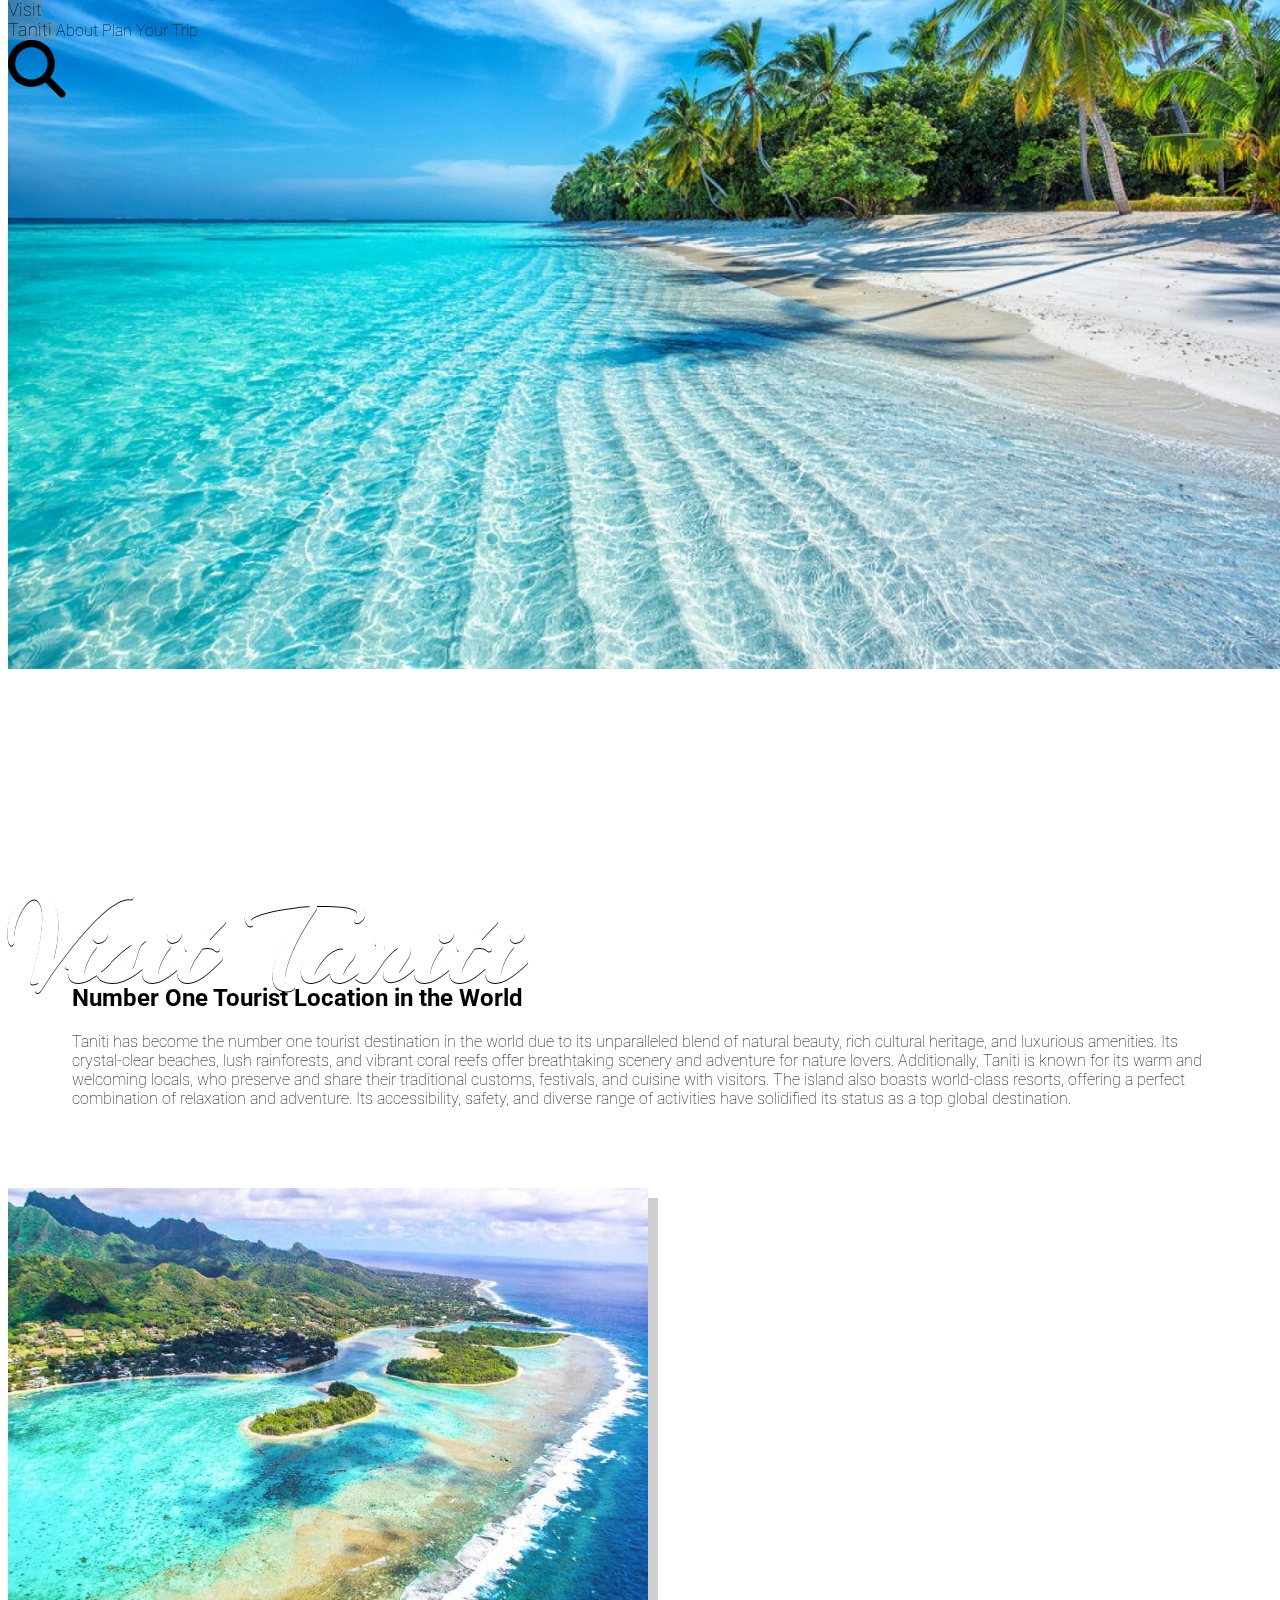
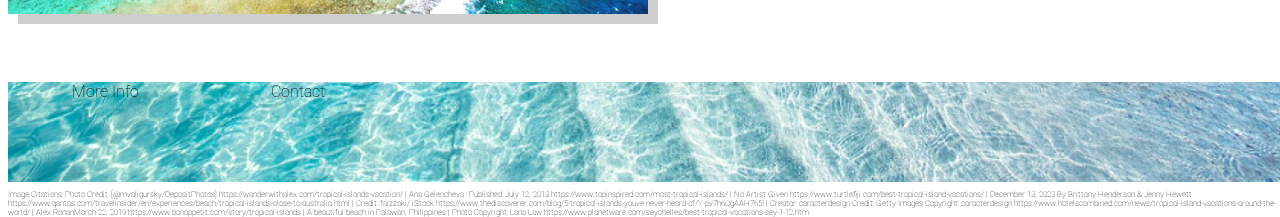
<file: index.html>
<!DOCTYPE html>
<html>
    <head>

        <meta charset="UTF-8" content="Visit Taniti">
        <meta name="viewport" content="width=device-width, initial-scale=1, shrink-to-fit=no">
        <title>Visit Taniti</title>

        <!-- font awesome -->
        <link rel="stylesheet" href="https://cdnjs.cloudflare.com/ajax/libs/font-awesome/4.7.0/css/font-awesome.min.css">

        <!-- bootstrap CDN --> 
        <link href="https://cdn.jsdelivr.net/npm/bootstrap@5.1.3/dist/css/bootstrap.min.css" 
        rel="stylesheet" crossorigin="anonymous"
        integrity="sha384-1BmE4kWBq78iYhFldvKuhfTAU6auU8tT94WrHftjDbrCEXSU1oBoqyl2QvZ6jIW3">

        <!-- styles -->
        <link rel="stylesheet" href="styles.css">
        <link href="https://fonts.googleapis.com/css2?family=Arizonia&display=swap" rel="stylesheet">
        <link rel="stylesheet" href="https://fonts.googleapis.com/css2?family=Roboto:wght@400;700&display=swap">



    </head>
    <body>

        <section class="container-fluid page-container">
            <nav class="row d-flex align-items-center navigation-container">
                <a href="index.html" class="col-2 d-flex justify-content-center  align-items-center nav-item-left active" id="navigation-item">
                    Visit<br>Taniti
                </a>
                <a href="about.html" class="col-2 d-flex justify-content-center align-items-center" id="navigation-item">
                    About
                </a>
                <a href="plan-your-trip.html" class="col-2 d-flex justify-content-center align-items-center" id="navigation-item">
                    Plan Your Trip
                </a> 
                <div class="col-6 d-flex justify-content-end nav-right-item">
                    <svg id="icon" xmlns="http://www.w3.org/2000/svg" viewBox="0 0 512 512"><!--!Font Awesome Free 6.6.0 by @fontawesome - https://fontawesome.com License - https://fontawesome.com/license/free Copyright 2024 Fonticons, Inc.-->
                        <path d="M416 208c0 45.9-14.9 88.3-40 122.7L502.6 457.4c12.5 12.5 12.5 32.8 0 45.3s-32.8 12.5-45.3 0L330.7 376c-34.4 25.2-76.8 40-122.7 40C93.1 416 0 322.9 0 208S93.1 0 208 0S416 93.1 416 208zM208 352a144 144 0 1 0 0-288 144 144 0 1 0 0 288z"/>
                    </svg>
                </div>
            </nav>
            <header class="row header-container">
                <img class="header-image" src="Assets/Images/taniti-two.jpg" alt="Tropical island beach"/>
                <h1 class="col-12 d-flex justify-content-center align-items-center header-title">Visit Taniti</h1>
            </header>

            <section class="row d-flex align-items-center content-container">
                <div class="col-md-6 d-flex justify-content-center align-items-center main-content">
                    <div class="row">
                        <h2 class="col-12">Number One Tourist Location in the World</h2>
                        <p class="col-12">
                            Taniti has become the number one tourist destination in the world due to its 
                            unparalleled blend of natural beauty, rich cultural heritage, and luxurious 
                            amenities. Its crystal-clear beaches, lush rainforests, and vibrant coral reefs 
                            offer breathtaking scenery and adventure for nature lovers. Additionally, 
                            Taniti is known for its warm and welcoming locals, who preserve and share 
                            their traditional customs, festivals, and cuisine with visitors. The island 
                            also boasts world-class resorts, offering a perfect combination of relaxation 
                            and adventure. Its accessibility, safety, and diverse range of activities 
                            have solidified its status as a top global destination.
                        </p>
                    </div>

                </div>
                <div class="col-md-6 d-flex justify-content-center align-items-center image-content">
                    <img src="Assets/Images/Taniti-three.jpg" alt="sky view of island beach"/>
                </div>

            </section>
            <footer class="row  align-items-center secondary-nav">
                <a class="col-6 d-flex justify-content-start" href="about.html">
                    More Info
                </a>
                <a class="col-6 d-flex justify-content-end" href="plan-your-trip.html">
                    Contact
                </a>

            </footer>
            <p class="col-12 d-flex align-items-end citations">Image Citations: Photo Credit: [@mvaligursky/DepositPhotos] https://wanderwithalex.com/tropical-islands-vacation/ | 
                Ana Gelencheva : Published: July 12, 2013 https://www.topinspired.com/most-tropical-islands/ | 
                No Artist Given https://www.turtlefiji.com/best-tropical-island-vacations/ | 
                December 13, 2023 By Brittany Henderson & Jenny Hewett https://www.qantas.com/travelinsider/en/experiences/beach/tropical-islands-close-to-australia.html | 
                Credit: faizzaki/ iStock https://www.thediscoverer.com/blog/5-tropical-islands-youve-never-heard-of/Y-pv7h6QgAAH765I | 
                Creator: caracterdesign Credit: Getty Images Copyright: caracterdesign https://www.hotelscombined.com/news/tropical-island-vacations-around-the-world/ | 
                Alex RonanMarch 22, 2019 https://www.bonappetit.com/story/tropical-islands | 
                A beautiful beach in Palawan, Philippines | Photo Copyright: Lana Law https://www.planetware.com/seychelles/best-tropical-vacations-sey-1-12.htm
            </p>
        </section>

    </body>
</html>
</file>
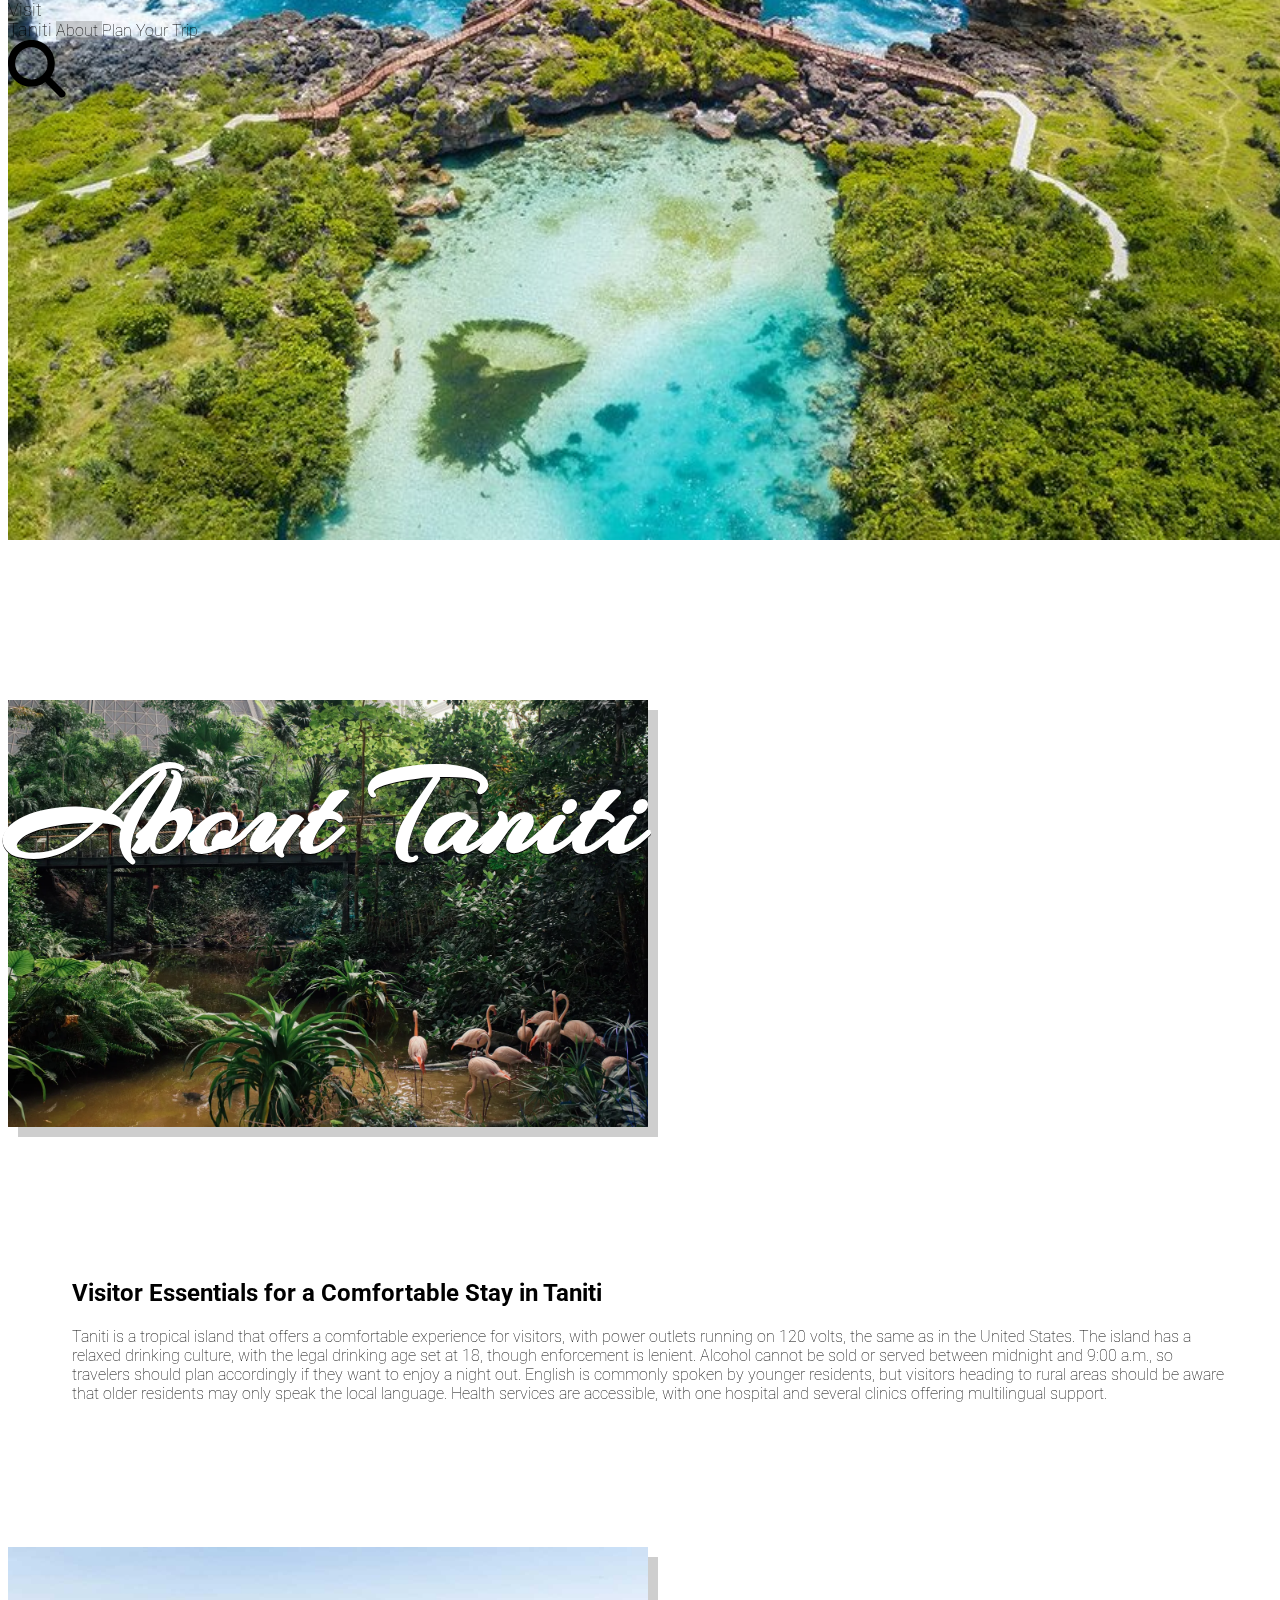
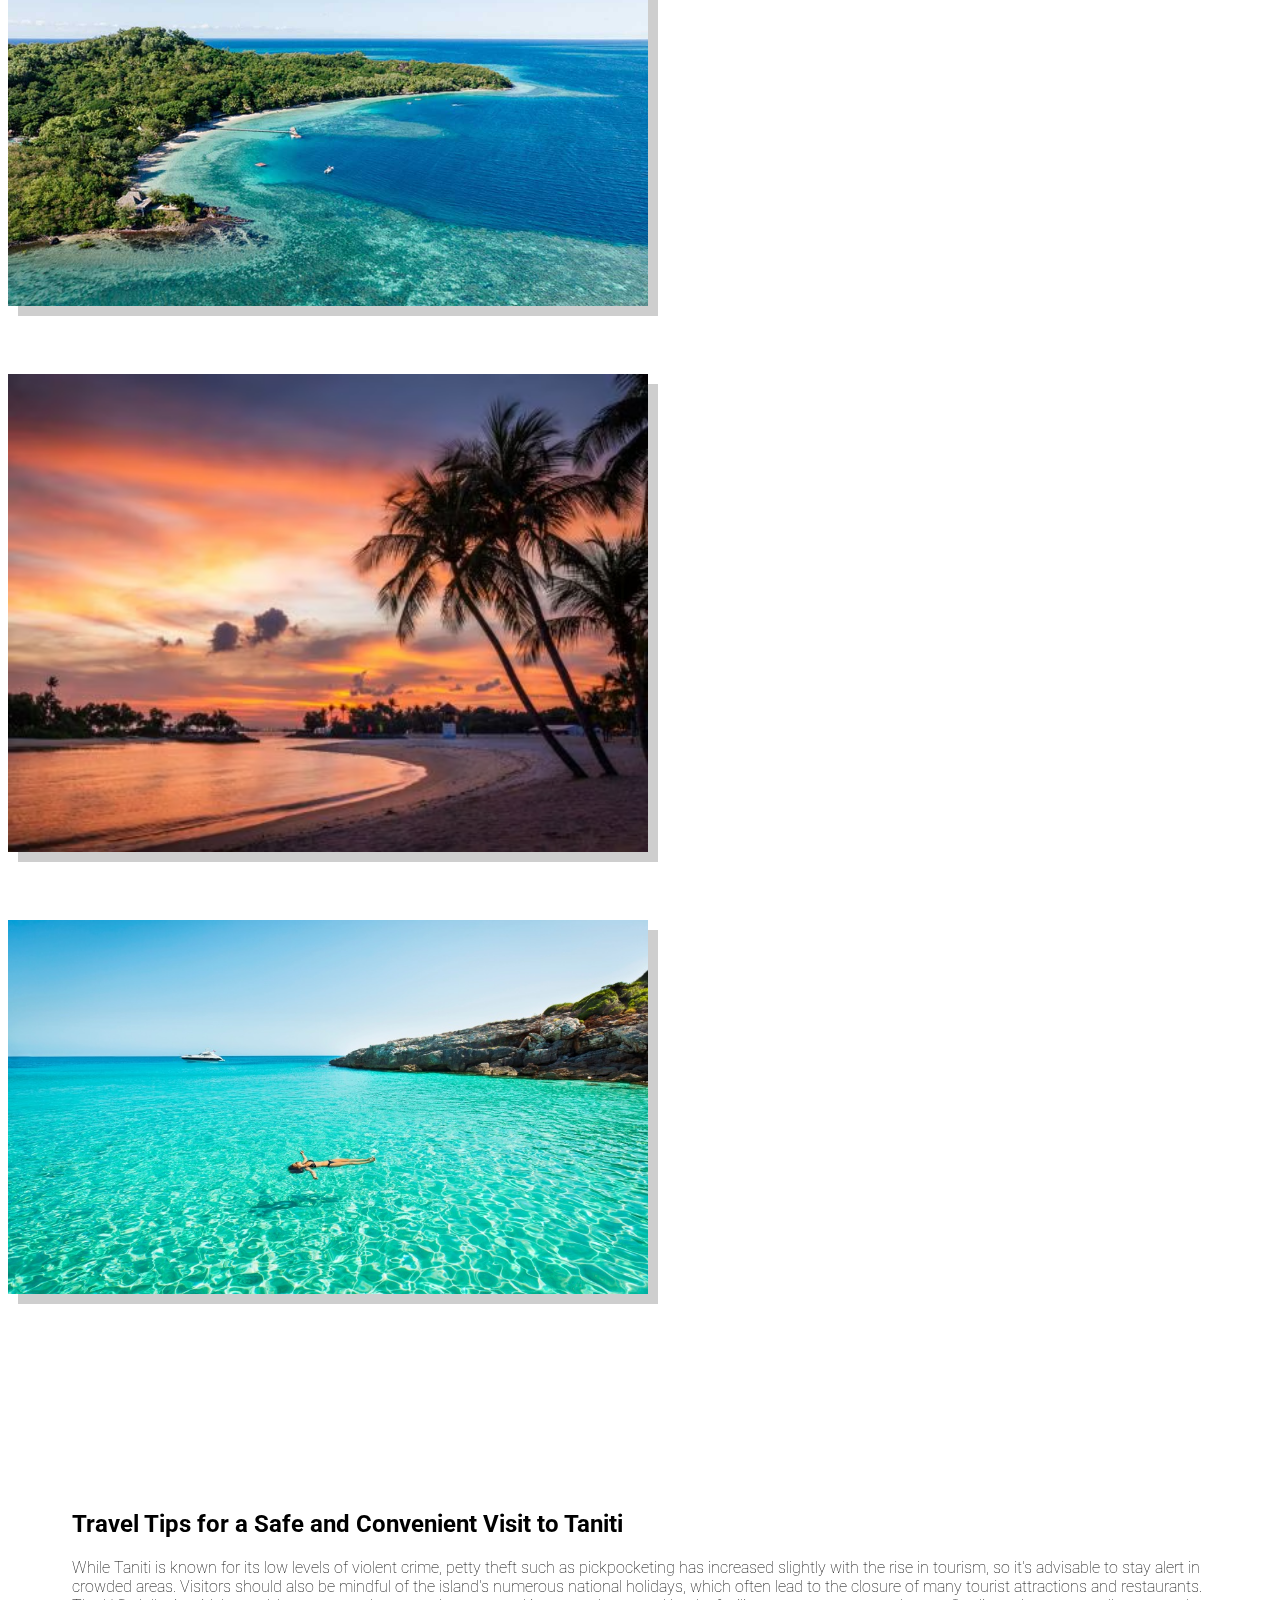
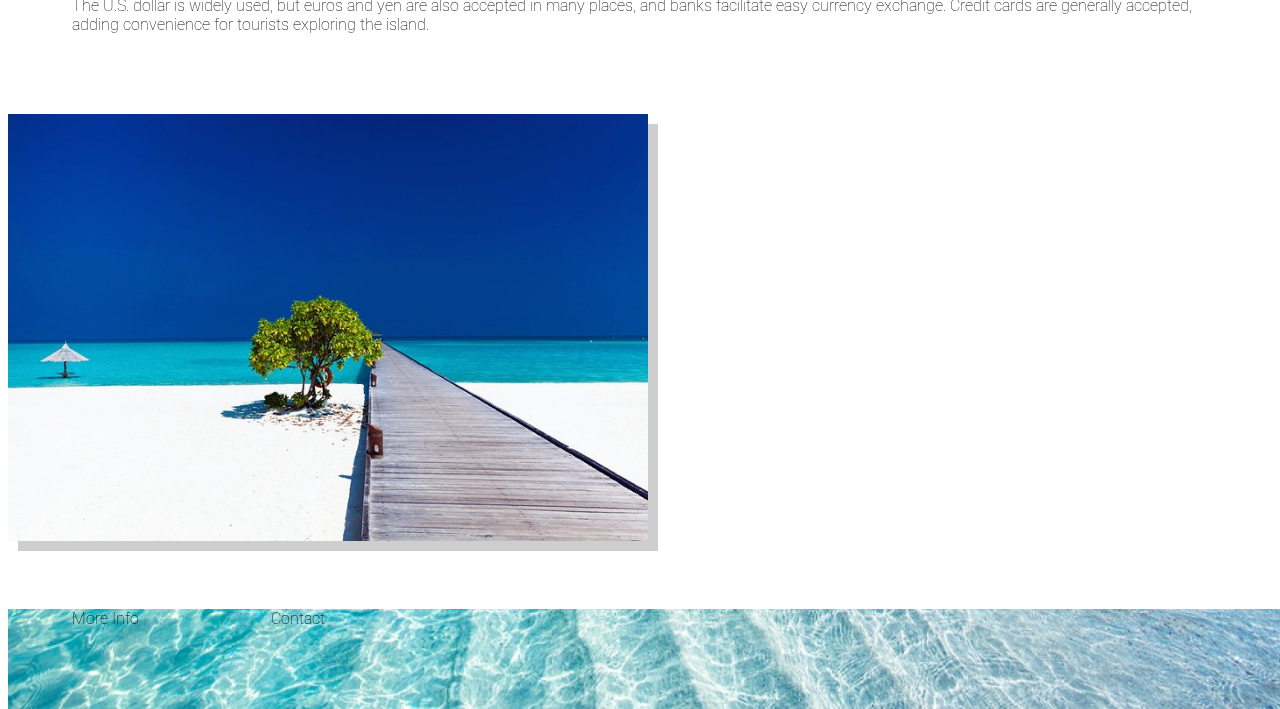
<file: about.html>
<!DOCTYPE html>
<html>
    <head>

        <meta charset="UTF-8" content="Visit Taniti">
        <meta name="viewport" content="width=device-width, initial-scale=1, shrink-to-fit=no">
        <title>About Taniti</title>

        <!-- font awesome -->
        <link rel="stylesheet" href="https://cdnjs.cloudflare.com/ajax/libs/font-awesome/4.7.0/css/font-awesome.min.css">

        <!-- bootstrap CDN --> 
        <link href="https://cdn.jsdelivr.net/npm/bootstrap@5.1.3/dist/css/bootstrap.min.css" 
        rel="stylesheet" crossorigin="anonymous"
        integrity="sha384-1BmE4kWBq78iYhFldvKuhfTAU6auU8tT94WrHftjDbrCEXSU1oBoqyl2QvZ6jIW3">

        <!-- styles -->
        <link rel="stylesheet" href="styles.css">
        <link href="https://fonts.googleapis.com/css2?family=Arizonia&display=swap" rel="stylesheet">
        <link rel="stylesheet" href="https://fonts.googleapis.com/css2?family=Roboto:wght@400;700&display=swap">


    </head>
    <body>

        <section class="container-fluid page-container">
            <nav class="row d-flex align-items-center navigation-container">
                <a href="index.html" class="col-2 d-flex justify-content-center  align-items-center nav-item-left" id="navigation-item">
                    Visit<br>Taniti
                </a>
                <a href="about.html" class="col-2 d-flex justify-content-center align-items-center active" id="navigation-item">
                    About
                </a>
                <a href="plan-your-trip.html" class="col-2 d-flex justify-content-center align-items-center" id="navigation-item">
                    Plan Your Trip
                </a> 
                <div class="col-6 d-flex justify-content-end nav-right-item">
                    <svg id="icon" xmlns="http://www.w3.org/2000/svg" viewBox="0 0 512 512"><!--!Font Awesome Free 6.6.0 by @fontawesome - https://fontawesome.com License - https://fontawesome.com/license/free Copyright 2024 Fonticons, Inc.-->
                        <path d="M416 208c0 45.9-14.9 88.3-40 122.7L502.6 457.4c12.5 12.5 12.5 32.8 0 45.3s-32.8 12.5-45.3 0L330.7 376c-34.4 25.2-76.8 40-122.7 40C93.1 416 0 322.9 0 208S93.1 0 208 0S416 93.1 416 208zM208 352a144 144 0 1 0 0-288 144 144 0 1 0 0 288z"/>
                    </svg>
                </div>
            </nav>
            <header class="row header-container-alt">
                <img class="header-image-alt" src="Assets/Images/taniti-four.jpg" alt="sky view of tropical beach"/>
                <h1 class="col-12 d-flex justify-content-center align-items-center header-title-alt">About Taniti</h1>
            </header>

            <section class="content-container-container">
                <section class="row content-container-alt d-flex align-items-center">

                    <div class="col-md-6 d-flex justify-content-center align-items-center image-content">
                        <img src="Assets/Images/taniti-six.webp" alt="sky view of island beach"/>
                    </div>
                    
                    <div class="col-md-6 d-flex justify-content-center align-items-center main-content-alt">
                        <div class="row">
                            <h2 class="col-12">Visitor Essentials for a Comfortable Stay in Taniti</h2>
                            <p class="col-12">
                                Taniti is a tropical island that offers a comfortable experience for visitors, 
                                with power outlets running on 120 volts, the same as in the United States. The 
                                island has a relaxed drinking culture, with the legal drinking age set at 18, 
                                though enforcement is lenient. Alcohol cannot be sold or served between 
                                midnight and 9:00 a.m., so travelers should plan accordingly if they want to 
                                enjoy a night out. English is commonly spoken by younger residents, but 
                                visitors heading to rural areas should be aware that older residents may only 
                                speak the local language. Health services are accessible, with one hospital 
                                and several clinics offering multilingual support.
                            </p>
                        </div>
    
                    </div>
    
    
                </section>
    
                <section class="row content-container-alt">
    
                    <div class="col-md-4 d-flex justify-content-center align-items-center image-content">
                        <img id="middle-image" src="Assets/Images/taniti-one.jpg" alt="sky view of island beach"/>
                    </div>
                    
    
                    <div class="col-md-4 d-flex justify-content-center align-items-center image-content">
                        <img id="middle-image" src="Assets/Images/taniti-five.avif" alt="sky view of island beach"/>
                    </div>
    
                    <div class="col-md-4 d-flex justify-content-center align-items-center image-content">
                        <img id="middle-image" src="Assets/Images/taniti-seven.jpg" alt="sky view of island beach"/>
                    </div>
    
                </section>
                
                <section class="row content-container-alt">
                    
                    <div class="col-md-6 d-flex justify-content-center align-items-center main-content-alt">
                        <div class="row">
                            <h2 class="col-12">Travel Tips for a Safe and Convenient Visit to Taniti</h2>
                            <p class="col-12">
                                While Taniti is known for its low levels of violent crime, petty theft such as 
                                pickpocketing has increased slightly with the rise in tourism, so it's advisable 
                                to stay alert in crowded areas. Visitors should also be mindful of the island's 
                                numerous national holidays, which often lead to the closure of many tourist 
                                attractions and restaurants. The U.S. dollar is widely used, but euros and yen are 
                                also accepted in many places, and banks facilitate easy currency exchange. Credit 
                                cards are generally accepted, adding convenience for tourists exploring the island.
                            </p>
                        </div>
    
                    </div>
                    <div class="col-md-6 d-flex justify-content-center align-items-center image-content">
                        <img src="Assets/Images/taniti-eight.jpg" alt="sky view of island beach"/>
                    </div>
    
                </section>

            </section>


            <footer class="row d-flex align-items-center secondary-nav">
                <a class="col-6 d-flex justify-content-start" href="about.html">
                    More Info
                </a>
                <a class="col-6 d-flex justify-content-end" href="plan-your-trip.html">
                    Contact
                </a>
            </footer>
        </section>

    </body>
</html>
</file>
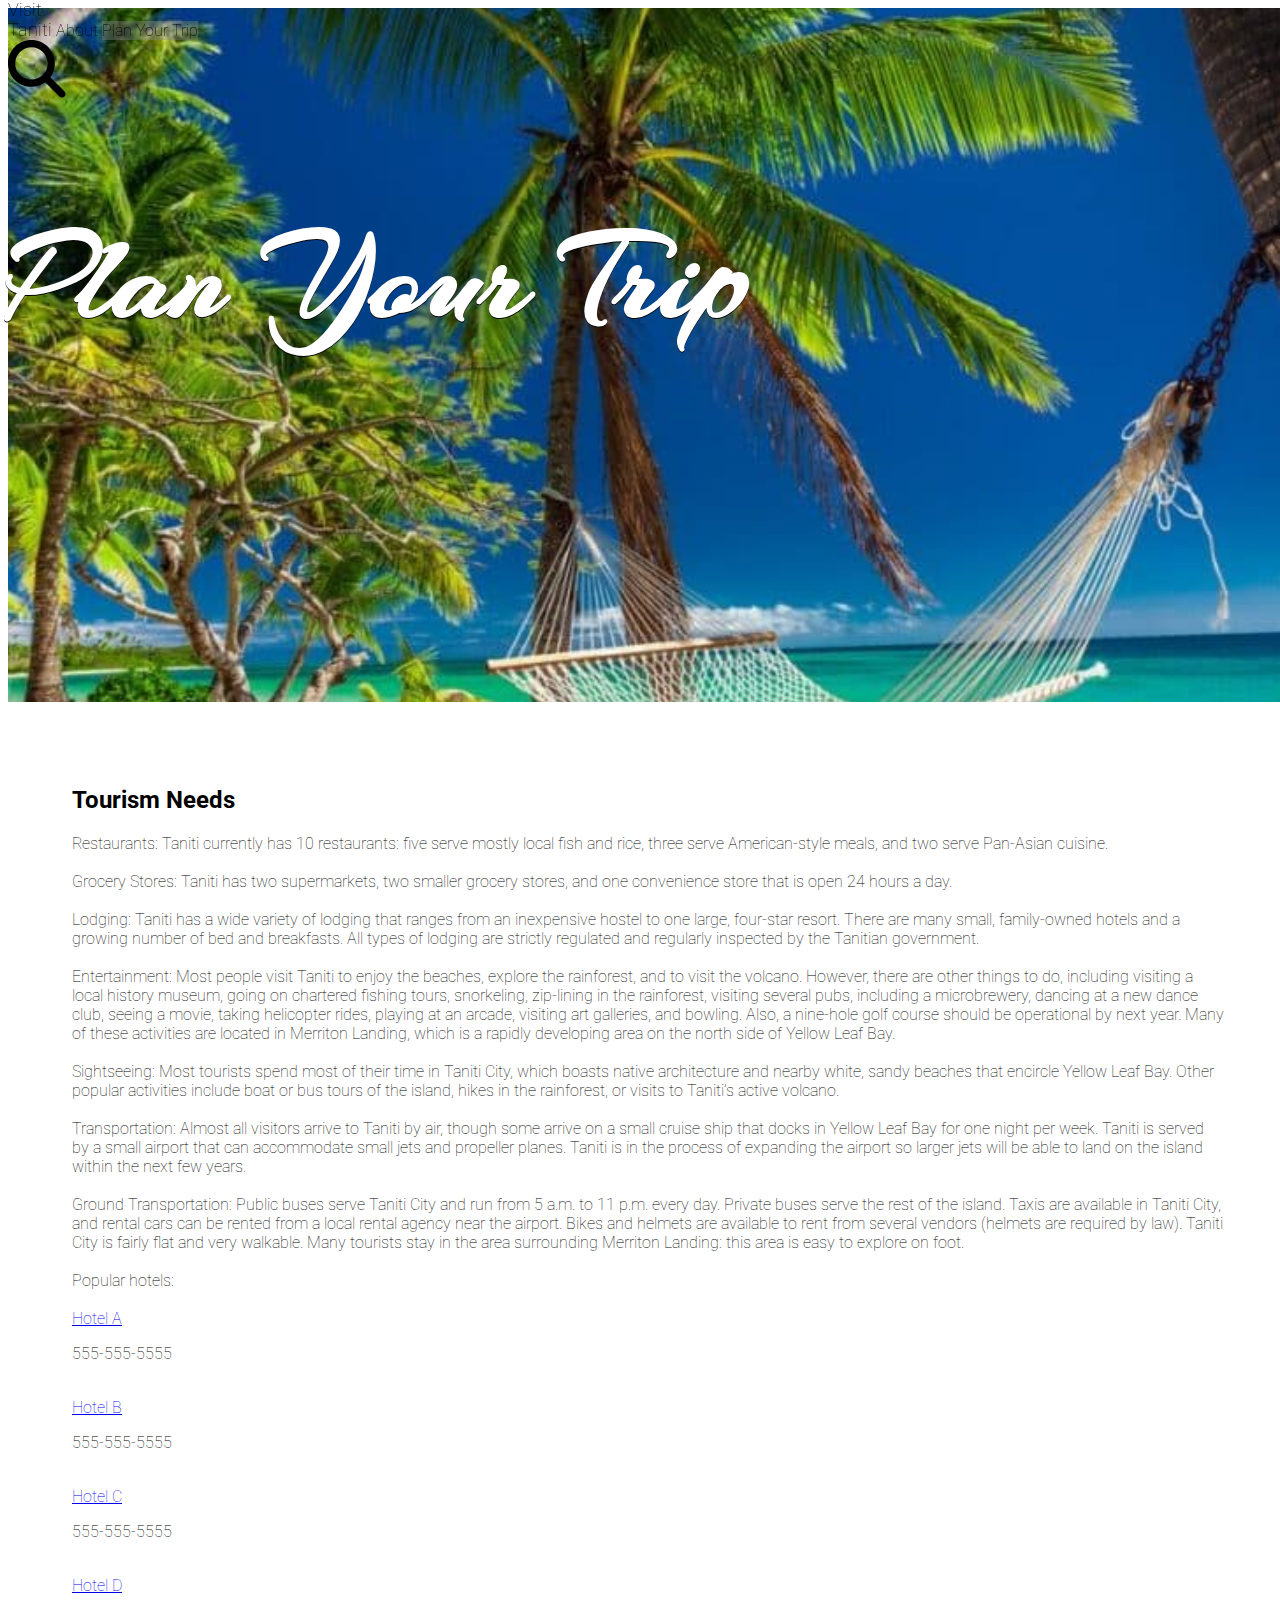
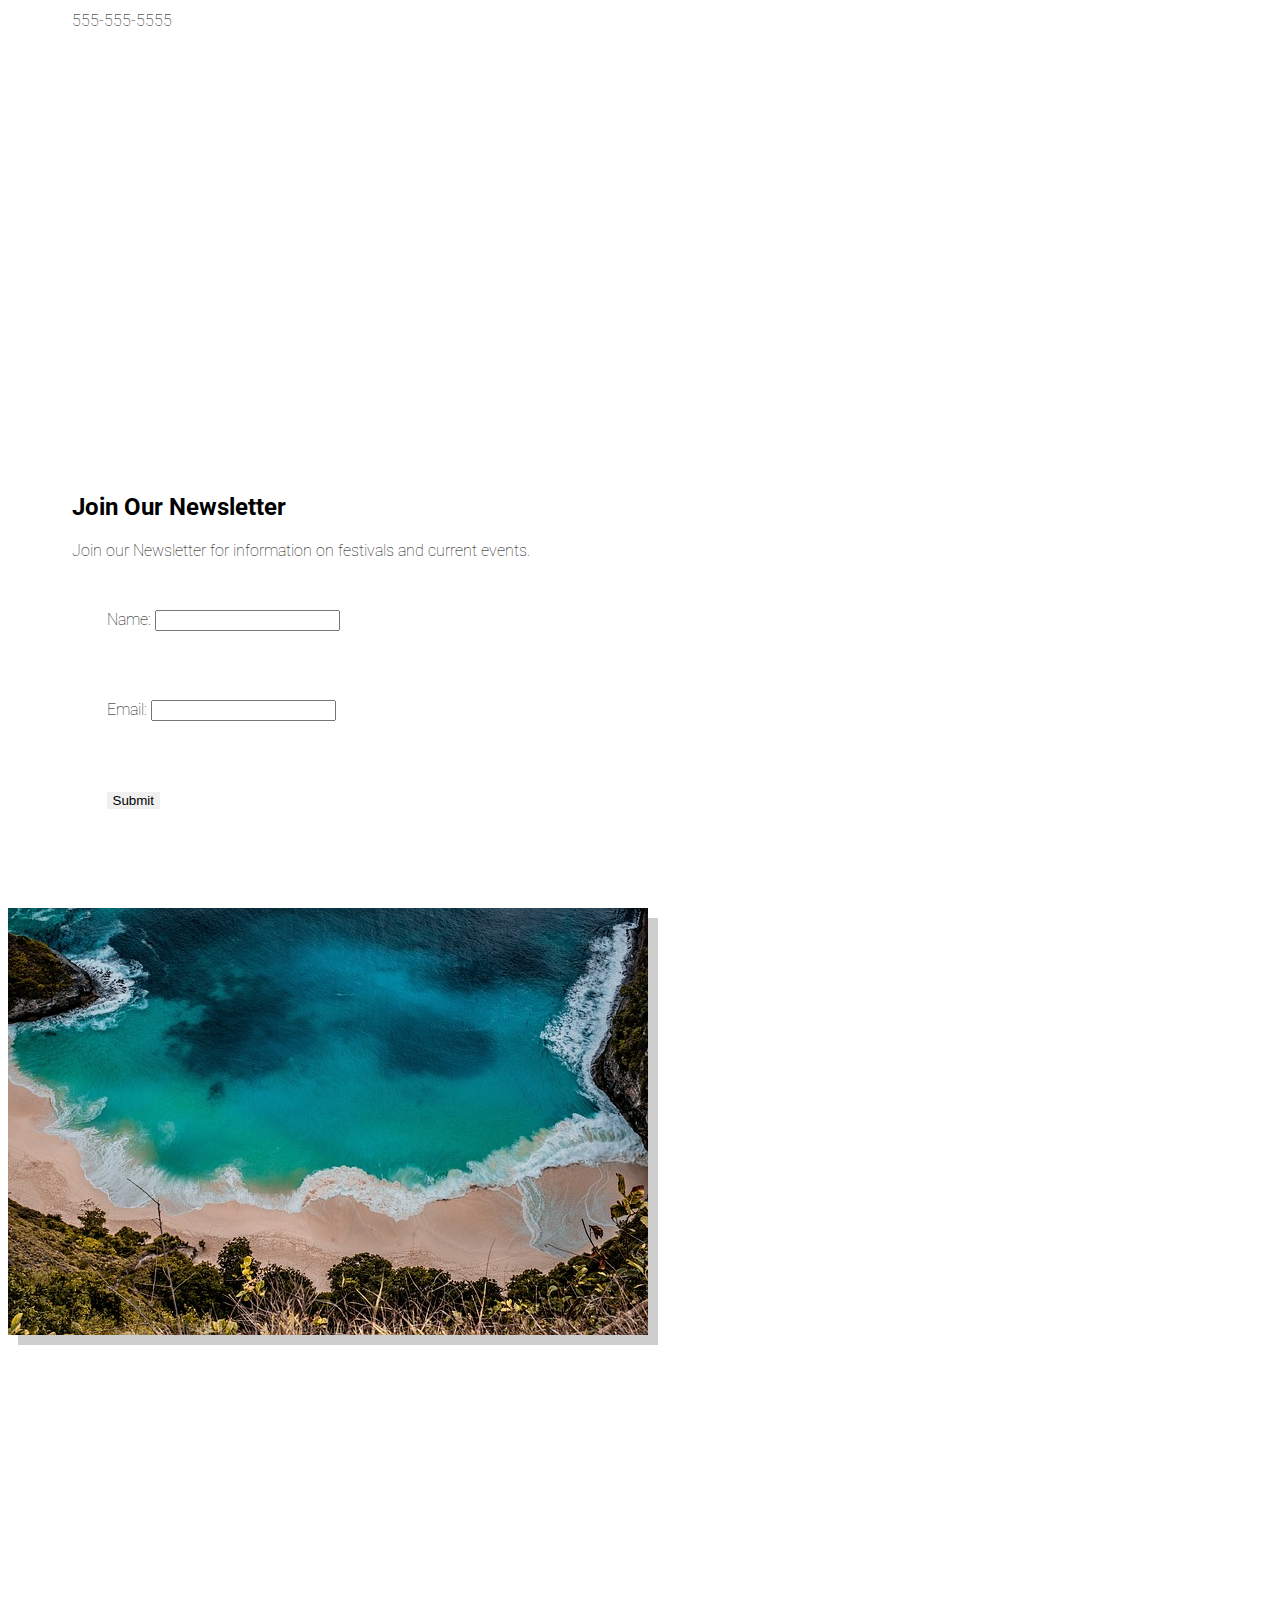
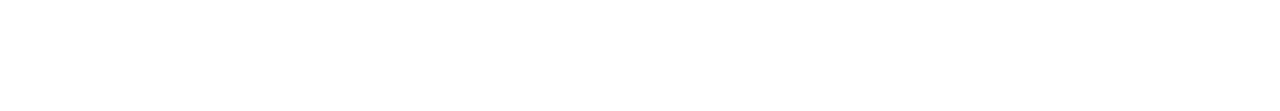
<file: plan-your-trip.html>
<!DOCTYPE html>
<html lang="en">
<head>
    <meta charset="UTF-8" content="Visit Taniti">
    <meta name="viewport" content="width=device-width, initial-scale=1, shrink-to-fit=no">
    <title>Plan Your Trip</title>

    <!-- font awesome -->
    <link rel="stylesheet" href="https://cdnjs.cloudflare.com/ajax/libs/font-awesome/4.7.0/css/font-awesome.min.css">

    <!-- bootstrap CDN --> 
    <link href="https://cdn.jsdelivr.net/npm/bootstrap@5.1.3/dist/css/bootstrap.min.css" 
    rel="stylesheet" crossorigin="anonymous"
    integrity="sha384-1BmE4kWBq78iYhFldvKuhfTAU6auU8tT94WrHftjDbrCEXSU1oBoqyl2QvZ6jIW3">

    <!-- styles -->
    <link rel="stylesheet" href="styles.css">
    <link href="https://fonts.googleapis.com/css2?family=Arizonia&display=swap" rel="stylesheet">
    <link rel="stylesheet" href="https://fonts.googleapis.com/css2?family=Roboto:wght@400;700&display=swap">
</head>
<body>
    <section class="container-fluid page-container-plan">
        <nav class="row d-flex align-items-center navigation-container">
            <a href="index.html" class="col-2 d-flex justify-content-center  align-items-center nav-item-left" id="navigation-item">
                Visit<br>Taniti
            </a>
            <a href="about.html" class="col-2 d-flex justify-content-center align-items-center" id="navigation-item">
                About
            </a>
            <a href="plan-your-trip.html" class="col-2 d-flex justify-content-center align-items-center active" id="navigation-item">
                Plan Your Trip
            </a> 
            <div class="col-6 d-flex justify-content-end nav-right-item">
                <svg id="icon" xmlns="http://www.w3.org/2000/svg" viewBox="0 0 512 512"><!--!Font Awesome Free 6.6.0 by @fontawesome - https://fontawesome.com License - https://fontawesome.com/license/free Copyright 2024 Fonticons, Inc.-->
                    <path d="M416 208c0 45.9-14.9 88.3-40 122.7L502.6 457.4c12.5 12.5 12.5 32.8 0 45.3s-32.8 12.5-45.3 0L330.7 376c-34.4 25.2-76.8 40-122.7 40C93.1 416 0 322.9 0 208S93.1 0 208 0S416 93.1 416 208zM208 352a144 144 0 1 0 0-288 144 144 0 1 0 0 288z"/>
                </svg>
            </div>
        </nav>
        <header class="row header-container-plan">
            <h1 class="col-12 d-flex justify-content-center align-items-center header-title-alt">Plan Your Trip</h1>
        </header>

        <section class="row d-flex align-items-center content-container-plan">
            <div class="col-12 d-flex justify-content-center align-items-center main-content-plan">
                <div class="row">
                    <h2 class="col-12">Tourism Needs</h2>
                    <p class="col-12">
                        Restaurants: Taniti currently has 10 restaurants: five serve mostly local fish and rice, three 
                        serve American-style meals, and two serve Pan-Asian cuisine.<br><br>
                        Grocery Stores: Taniti has two supermarkets, two smaller grocery stores, and one convenience 
                        store that is open 24 hours a day. <br><br>
                        Lodging: Taniti has a wide variety of lodging that ranges from an inexpensive hostel to one large, 
                        four-star resort. There are many small, family-owned hotels and a growing number of bed and breakfasts. 
                        All types of lodging are strictly regulated and regularly inspected by the Tanitian government.<br><br>
                        Entertainment: Most people visit Taniti to enjoy the beaches, explore the rainforest, and to visit the 
                        volcano. However, there are other things to do, including visiting a local history museum, going on 
                        chartered fishing tours, snorkeling, zip-lining in the rainforest, visiting several pubs, including a 
                        microbrewery, dancing at a new dance club, seeing a movie, taking helicopter rides, playing at an 
                        arcade, visiting art galleries, and bowling. Also, a nine-hole golf course should be operational by 
                        next year. Many of these activities are located in Merriton Landing, which is a rapidly developing 
                        area on the north side of Yellow Leaf Bay. <br><br>
                        Sightseeing: Most tourists spend most of their time in Taniti City, which boasts native architecture 
                        and nearby white, sandy beaches that encircle Yellow Leaf Bay. Other popular activities include boat 
                        or bus tours of the island, hikes in the rainforest, or visits to Taniti’s active volcano.<br><br>
                        Transportation: Almost all visitors arrive to Taniti by air, though some arrive on a small cruise ship 
                        that docks in Yellow Leaf Bay for one night per week. Taniti is served by a small airport that can 
                        accommodate small jets and propeller planes. Taniti is in the process of expanding the airport so 
                        larger jets will be able to land on the island within the next few years. <br><br>
                        Ground Transportation: Public buses serve Taniti City and run from 5 a.m. to 11 p.m. every day. Private 
                        buses serve the rest of the island. Taxis are available in Taniti City, and rental cars can be rented 
                        from a local rental agency near the airport. Bikes and helmets are available to rent from several 
                        vendors (helmets are required by law). Taniti City is fairly flat and very walkable. Many tourists 
                        stay in the area surrounding Merriton Landing: this area is easy to explore on foot.<br><br>
                        Popular hotels:<br><br>
                        <a href="https://www.google.com">Hotel A</a><p> 555-555-5555 </p><br>
                        <a href="https://www.google.com">Hotel B</a><p> 555-555-5555 </p><br>
                        <a href="https://www.google.com">Hotel C</a><p> 555-555-5555 </p><br>
                        <a href="https://www.google.com">Hotel D</a><p> 555-555-5555 </p><br>
                    </p>


                </div>

            </div>

        </section>

        <section class="row empty-space"></section>

        <section class="row d-flex align-items-center content-container-plan">
            <div class="col-6 d-flex justify-content-center align-items-center main-content-plan">
                <div class="row">
                    <h2 class="col-12">Join Our Newsletter</h2>
                    <p class="col-12">
                        Join our Newsletter for information on festivals and current events.
                    </p>
                    <form method="post" class="col-12 newsletter-form">
                        <div class="row">
                            <label for="name">Name:</label>
                            <input class="input-field" type="text" id="name" name="name">
                        </div>

                        <div class="row">
                            <label for="email">Email:</label>
                            <input class="input-field" type="email" id="email" name="email">
                        </div>

                        <div class="row">
                            <button type="submit" class="btn btn-primary submitButton">Submit</button>
                        </div>

                    </form>
                </div>

            </div>
            <div class="col-6 d-flex justify-content-center align-items-center image-content">
                <img src="Assets/Images/taniti-ten.jpg" alt="sky view of island beach"/>
            </div>

        </section>

        <section class="row empty-space"></section>

        <footer class="row d-flex align-items-center secondary-nav-plan">
            <a class="col-6 d-flex justify-content-start" href="about.html">
                More Info
            </a>
            <a class="col-6 d-flex justify-content-end" href="plan-your-trip.html">
                Contact
            </a>
        </footer>
    </section>
    
</body>
</html>
</file>
<file: styles.css>
:root {
    --gray: #CECECE;
    --more-gray: rgba(136, 136, 136, 0.4);
    --nav-gray: rgba(206, 206, 206, 0.3);
    --transparent: rgba(0, 0, 0, 0);
}

body {
    font-family: "Roboto", serif;
    font-size: medium;
    font-weight: 100;
    width: 100%;
}

.page-container {
    height: 1000px;
    background-color: white;
}

.page-container-plan {
    position: relative;
    
    min-height: 500px;
    background-attachment: fixed;
    background-image: url(Assets/Images/taniti-nine.jpg);
    background-size: cover;
    background-position: center;
    background-repeat: no-repeat;
}

.navigation-container {
    background-color: blue;
    position: fixed;
    top: 0;
    height: 8%;
    background: var(--transparent);
    z-index: 2;
    width: 100vw;
}

#navigation-item, #navigation-item a {    
    height: 100%;
    position: relative;
    text-decoration: none;
    color: black;
}

#navigation-item:hover{
    background: var(--nav-gray);
    cursor: pointer;
}

#navigation-item::after {
    content: '';
    position: absolute;
    width: 100%;
    height: 0.175rem;
    left: 0;
    bottom: 0;
    background: black;
    transform: scale(0, 1);
    transition: transform 0.3s ease;
}

#navigation-item:hover::after {
    transform: scale(1, 1);
}

.nav-item-left {
    font-size: 1.1em;
    text-align: center;
}

.nav-right-item {
    padding-right: 10%;
}

#icon {
    color: black;
    height: 1%;
    width: 5%;
}

#icon:hover {
    cursor: pointer;
}

.active {
    background: var(--more-gray);
}



/* Header */

.header-container {
    height: 70%;
}

.header-image {
    width: 100%;
    top: 0;
    padding: 0;
    margin: 0;
    margin-top: -15%;
    object-fit: cover;
}

.header-title {
    font-family: 'Arizonia';
    position: absolute;
    font-size: 8rem;
    margin-top: 15%;
    color: white;
    text-shadow: 0 1px 0 black;
    object-fit: cover;
}

.header-container-alt {
    max-height: 50%;
}

.header-container-plan {
    max-height: 50%;
    min-height: 70vh;
}

.header-image-alt {
    width: 100%;
    top: 0;
    padding: 0;
    margin: 0;
    margin-top: -15%;
    object-fit: cover;
}

.header-title-alt {
    font-family: 'Arizonia';
    position: absolute;
    font-size: 8rem;
    margin-top: 15%;
    color: white;
    text-shadow: 0 1px 0 black;
    object-fit: cover;
}

/* Home Page */

.content-container {
    min-height: 50%;
    width: 100vw;
    margin-top: 15%;
}

.content-container-plan {
    position: relative;
    min-height: 50%;
    width: 100vw;
    margin-top: 5%;
    background-color: white;
}

.empty-space {
    content: '';
    height: 80%;
    min-height: 200px;
    background-color: var(--transparent);
}

.main-content {
    padding: 5%;
}

.main-content-plan {
    padding: 5%;
    position: relative;
}

.image-content img {
    height: 50%;
    width: 50%;
    box-shadow: 10px 10px var(--gray);
    object-fit: cover;
    margin-bottom: 5%;
}
.content-container-container {
    margin-top: 15%;
    min-height: 50%;
}

.content-container-alt {
    min-height: 50%;
    width: 100vw;
    margin-top: 5%;
}

.main-content-alt {
    padding: 5%;
}

#middle-image {
    min-height: 200px;
}

.image-content-alt img {
    height: 50%;
    width: 50%;
    box-shadow: 10px 10px var(--gray);
    object-fit: cover;
}



/* Footer */

.secondary-nav {
    min-height: 10%;
    background-image: url(Assets/Images/taniti-two.jpg);
    background-repeat: none;
    background-size: cover;
    background-position: bottom;
}

.secondary-nav-plan {
    height: 10%;
    min-height: 100px;
    background-color: var(--transparent);
}

.secondary-nav a {
    padding: 0% 5%;
    text-decoration: none;
    color: black;
}

.secondary-nav-plan a {
    padding: 0% 5%;
    text-decoration: none;
    color: white;
}

.secondary-nav a:hover, .secondary-nav-plan a:hover {
    cursor: pointer;
}

.citations {
    font-size: 0.5em;
    bottom: 0;
}

/* Form */



.newsletter-form div {
    padding: 3%;
}

.input-field {
    max-width: 50%;
}

.btn {
    max-width: 20%;
    background-color: var(--nav-gray);
    color: black;
    border: black;
}

.btn:hover {
    background-color: var(--more-gray);
}

/* Mobile */

@media (max-width: 522px) {
    #icon {
        width: 11%;
    }

    #navigation-item {
        font-size: 0.8rem;
        text-align: center;
    }

    .header-title {
        margin-top: 50%;
    }

}
</file>
